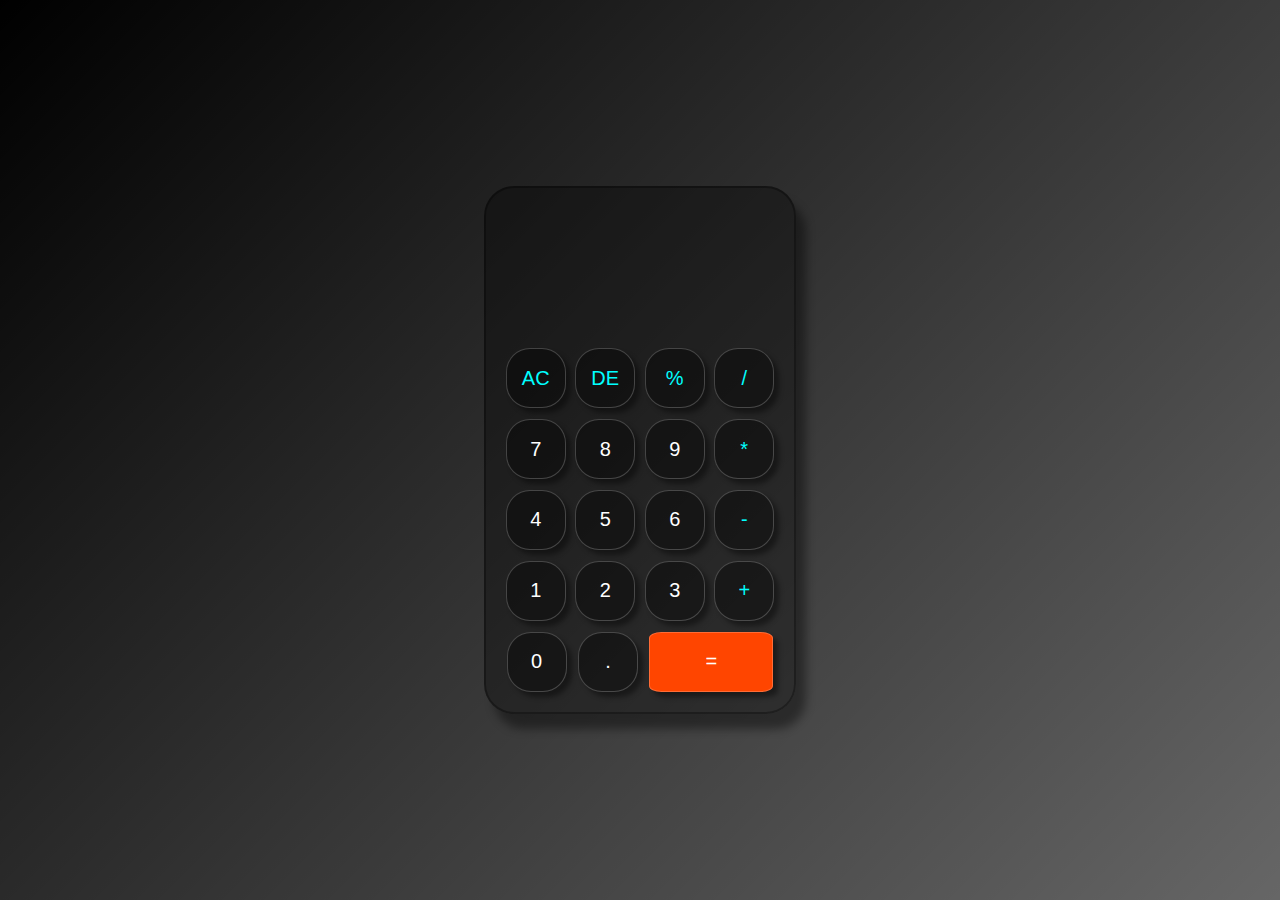
<file: index.html>
<!DOCTYPE html>
<html lang="en">
<head>
    <meta charset="UTF-8">
    <meta name="viewport" content="width=device-width, initial-scale=1.0">
    <title>calculator</title>
    <link rel="stylesheet" href="style.css">
</head>
<body>
    <div id="main">
        <div class="cal_cont">
            <form action="">
                <input type="text" id="cal_value"  >
                <input type="text" id="cal_value1" >
            </form>
            <div class="cal_numpad">
                <div class="group">
                    <button class="btn fun_opt">AC</button>
                    <button class="btn fun_opt">DE</button>
                    <button class="btn fun_opt">%</button>
                    <button class="btn fun_opt">/</button>
                </div>
                
                <div class="group">
                    <button class="btn">7</button>
                    <button class="btn">8</button>
                    <button class="btn">9</button>
                    <button class="btn fun_opt">*</button>
                </div>
                
                <div class="group">
                    <button class="btn">4</button>
                    <button class="btn">5</button>
                    <button class="btn">6</button>
                    <button class="btn fun_opt">-</button>
                </div>
                
                <div class="group">
                    <button class="btn">1</button>
                    <button class="btn">2</button>
                    <button class="btn">3</button>
                    <button class="btn fun_opt">+</button>
                </div>
                <div class="group">
                    <button class="btn">0</button>
                    <button class="btn">.</button>
                    <button class="btn btn1">=</button>
                </div>
            </div>
        </div>
    </div>
    <script src="script.js"></script>
</body>
</html>
</file>
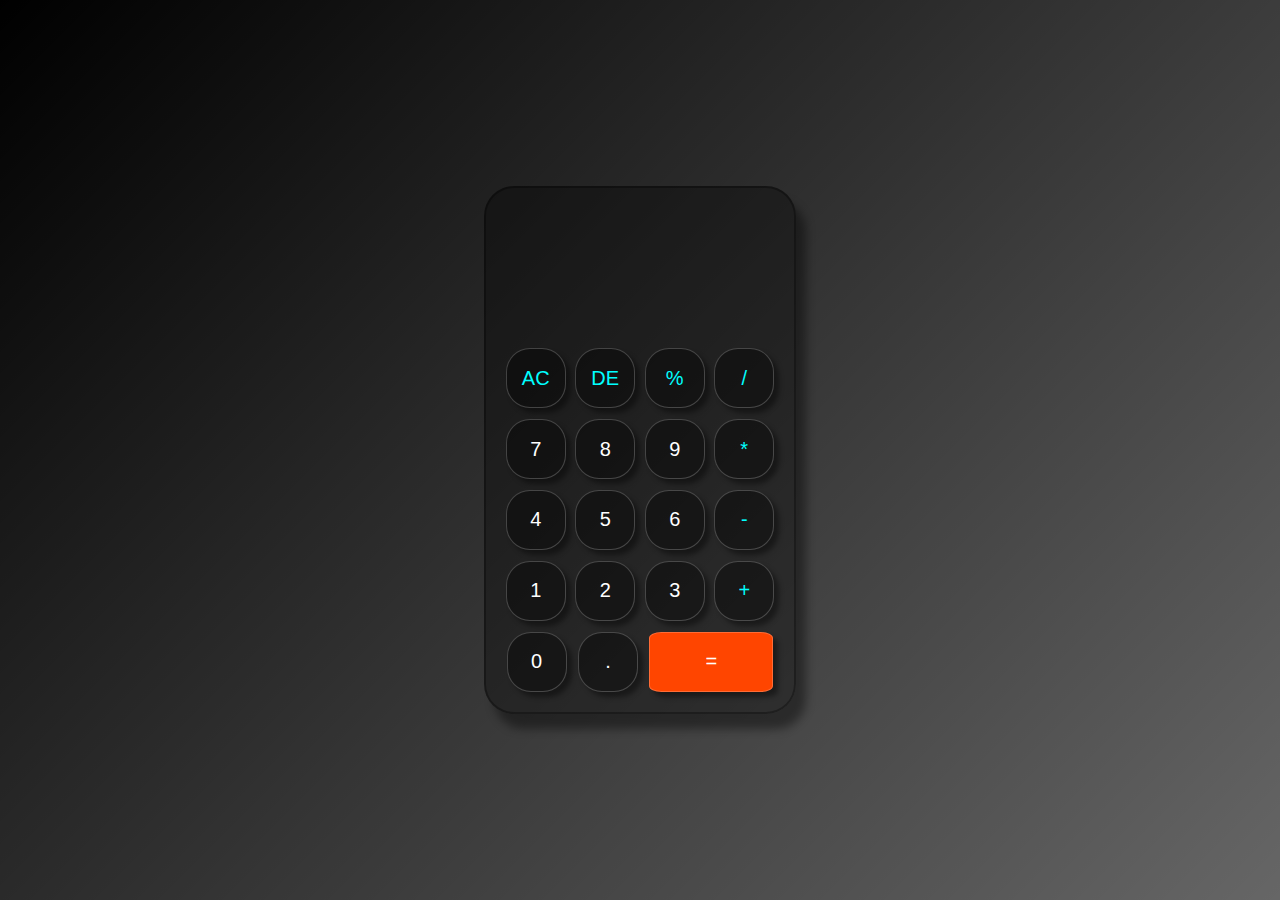
<file: html.html>
<!DOCTYPE html>
<html lang="en">
<head>
    <meta charset="UTF-8">
    <meta name="viewport" content="width=device-width, initial-scale=1.0">
    <title>calculator</title>
    <link rel="stylesheet" href="style.css">
</head>
<body>
    <div id="main">
        <div class="cal_cont">
            <form action="">
                <input type="text" id="cal_value"  >
                <input type="text" id="cal_value1" >
            </form>
            <div class="cal_numpad">
                <div class="group">
                    <button class="btn fun_opt">AC</button>
                    <button class="btn fun_opt">DE</button>
                    <button class="btn fun_opt">%</button>
                    <button class="btn fun_opt">/</button>
                </div>
                
                <div class="group">
                    <button class="btn">7</button>
                    <button class="btn">8</button>
                    <button class="btn">9</button>
                    <button class="btn fun_opt">*</button>
                </div>
                
                <div class="group">
                    <button class="btn">4</button>
                    <button class="btn">5</button>
                    <button class="btn">6</button>
                    <button class="btn fun_opt">-</button>
                </div>
                
                <div class="group">
                    <button class="btn">1</button>
                    <button class="btn">2</button>
                    <button class="btn">3</button>
                    <button class="btn fun_opt">+</button>
                </div>
                <div class="group">
                    <button class="btn">0</button>
                    <button class="btn">.</button>
                    <button class="btn btn1">=</button>
                </div>
            </div>
        </div>
    </div>
    <script src="script.js"></script>
</body>
</html>
</file>
<file: style.css>
* {
  margin: 0;
  padding: 0;
}

#main {
  height: 100vh;
  width: 100%;
  background: linear-gradient(135deg, #000, #0009);
  display: flex;
  justify-content: center;
  align-items: center;
}

.cal_cont {
  display: flex;
  flex-direction: column;
  justify-content: space-between;
  padding: 10px;
  background: transparent;
  border: 2px solid #0005;
  border-radius: 30px;
  width: 288px;
  height: 504px;
  box-shadow: 10px 15px 10px #0006;
  background-color: #0005;
}

.cal_cont form{
  display: flex;
  flex-direction: column;
  justify-content: center;
  align-items: center;
}

.cal_cont form input {
    margin: 10px 10px 0px 10px;
  height: 80px;
  width: 80%;
  background: transparent;
  border: none;
  text-align: right;
  outline: none;
  color: white;
  font-size: 50px;
  padding: 0px 10px;
  
}

#cal_value1{
  height: 40px;
  color: #ffffff90;
  font-size: 30px;

}

.cal_cont .cal_numpad {
  padding: 5px 5px;
  display: flex;
  flex-direction: column;
  justify-content: space-around;
  height: 550px;
  width: auto;
}

.group{
  display: flex;
  /* flex-direction: column; */
  justify-content: space-around;
}

.btn {
  width: 3em;
  height: 3em;
  /* margin: 0px 7px; */
  padding: 15px 15px;
  border-radius: 40%;
  box-shadow: 5px 5px 5px #0006;
  background-color: #0006;
  color: white;
  /* box-shadow: -5px -5px 5px rgba(255, 255, 255, 0.138); */
  border: 0.5px solid #ffffff36;
  cursor: pointer;
  font-size: 20px;
}
.btn:hover{
    background-color: #0008;
}

.btn:active{
    transform: translateY(-2px);
}

.btn1{
    width: 6.2em;
    height: 3em;
   
    border-radius: 10%;
    padding: none;
    background-color: orangered;
}
.btn1:hover{
    background-color: rgb(213, 59, 3)
}

.fun_opt{
    color: aqua;
}
</file>
